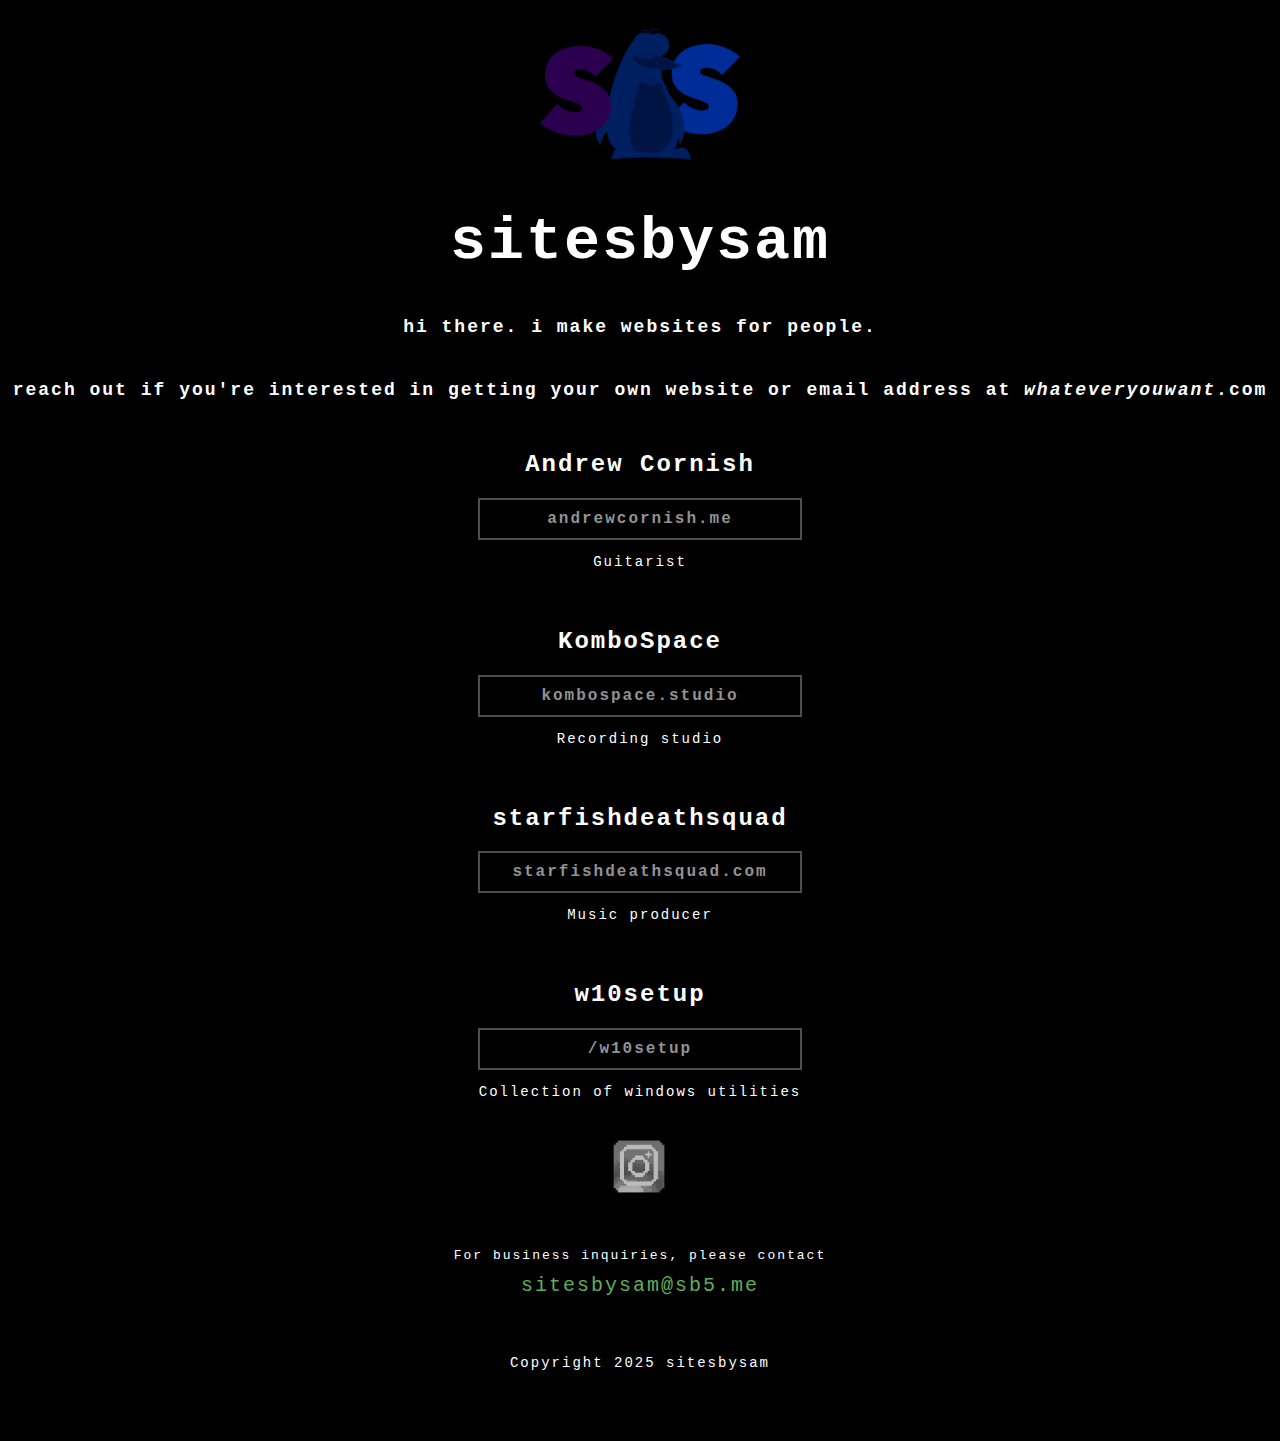
<file: index.html>
<html lang="en">
<head>
    <meta charset="UTF-8">
    <meta name="viewport" content="width=device-width, initial-scale=1.0">
    <!-- <link rel="stylesheet" href="styles.css"> -->
    <title>sitesbysam</title>
</head>
<body>
    
    <!-- Profile picture-->
    <img src="assets/logo.png" alt="logo" class="logo">

    <!-- Header text-->
    <div class="header-text">
        <h1>sitesbysam</h1>
        <h3>hi there. i make websites for people.</h3>
        <h3>reach out if you're interested in getting your own website or email address at <i>whateveryouwant</i>.com</h3>
    </div>

    <!-- Links-->

    <!-- <h2>Open Jam</h2>
    <a href="https://sambuddy.me" class="links">sambuddy.me</a>
    <p>Event landing page for open jam in Boston (WordPress)</p> -->

    <!-- <h2>Middlesex4MentalHealth</h2>
    <a href="https://middlesex4mentalhealth.org" class="links">middlesex4mentalhealth.org</a>
    <p>Local mental health resource site (WordPress)</p> -->

    <h2>Andrew Cornish</h2>
    <a href="https://andrewcornish.me" class="links">andrewcornish.me</a>
    <p>Guitarist</p>

    <h2>KomboSpace</h2>
    <a href="https://kombospace.studio" class="links">kombospace.studio</a>
    <p>Recording studio</p>

    <h2>starfishdeathsquad</h2>
    <a href="https://starfishdeathsquad.com" class="links">starfishdeathsquad.com</a>
    <p>Music producer</p>
    
    <!-- <h2>New England Melee</h2>
    <a href="https://newenglandmelee.github.io" class="links">newenglandmelee.github.io</a>
    <p>Regional video game scene</p> -->

    <h2>w10setup</h2>
    <a href="w10setup/index.html" class="links">/w10setup</a>
    <p>Collection of windows utilities</p>

    <!-- <div class="icons"> -->
        <a class="icons" id="instagram-link" href="https://www.instagram.com/sitesbysam.dev/"><img id="instagram-img" src="assets/instagram-grayscale.png"></a>
    <!-- </div> -->
    
    <div class="bottom-text">
        For business inquiries, please contact<br>
        <a class="email" href="mailto:sitesbysam@sb5.me">sitesbysam@sb5.me</a>
    </div>

    <div class="footer">
        <p>Copyright 2025 sitesbysam</p>
    </div>
 
</body>

<style>
    /* @font-face {
        font-family: 'dpcomic';
        font-style: normal;
        font-weight: normal;
        src: local('dpcomic'), url('assets/Fonts/dpcomic/dpcomic.ttf') format('ttf');
    } */
    @font-face {
        font-family: 'dpcomic';
        src: url(assets/fonts/dpcomic/dpcomic.ttf);
    }
    @font-face {
        font-family: 'yoster';
        src: local('yoster'), url(assets/fonts/yoster-island/yoster.ttf) format('woff');
    }

    body {
        background: rgb(0, 0, 0);
        /* background-image: url('assets/background.png'); */
        color: #fff;
        font-family: monospace;
        text-align: center;
        letter-spacing: 2px;
    }

    img {
        border-radius: 0%;
        scale: 100%;
    }

    h2 {
        font-size: 24px;
        padding-top: 18px;
    }

    h3 {
        font-family: monospace;
        font-size: 18px;
    }

    p {
        font-size: 14px;
        padding-bottom: 20px;
    }

    .logo {
        display: block;
        padding-top: 20px;
        margin-left: auto;
        margin-right: auto;
        margin-top: auto;
        height: auto;
        max-width: 200px;
    }

    .header-text {
        padding-top: 20px;
        line-height: 150%;
        font-weight: bold;
        font-size: 30px;
        /* font-family: 'yoster'; */
    }

    .links {
        text-align: center;
        font-size: 16px;
        font-weight: bolder;
        margin-top: 18px;
        padding: 10px;
        border: 1px solid rgb(78, 78, 78);
        border-width: 2px;
        max-width: 300px;
        display: block;
        margin-left: auto;
        margin-right: auto;
        color: rgb(146, 146, 146);
        transition: color 1s; 
        text-decoration: none;
        background: rgba(96, 173, 89, 0);
        font-family: monospace;
    }

    .socials {
        text-align: center;
        font-size: 20px;
        color: rgb(170, 170, 170);
        transition: 200ms; 
        text-decoration: none;
    }

    .links:hover {
        color: rgb(255, 255, 255);
        background: rgba(0, 0, 0, 0);
        border: solid 2px #fff;
        /* background: rgb(96,173,89); */
        /* background: radial-gradient(circle, rgba(96,173,89,1) 4%, rgba(61, 116, 56, 0.824) 69%, rgba(96,173,89,0.22460322019432777) 75%, rgba(96,173,89,0) 88%);  */
    }


    .icons {
        display: block;
        /* border: 1px solid white; */
        margin-left: auto;
        margin-right: auto;
    }

    #instagram-link {
        display: block;
        max-width: 75px;
        max-height: 75px;
        margin-left: auto;
        margin-right: auto;
        /* background-image: url(assets/background-blurred.jpg); */
        /* border-radius: 10px; */
    } #instagram-img {
        display: block;
        max-width: 75px;
        max-height: 75px;
        opacity: 0.75;
    } #instagram-img:hover {
        opacity: 1;
    }

    .bottom-text {
        line-height: 10px;
        padding-bottom: 20px;
        text-align: center;
        margin-top: 40px;
        line-height: 30px;
        /* font-weight: bold; */
    }

    p.bottom-text {
        font-size: 14px;
    }

    .email {
        text-decoration: none;
        font-size: 20px;
        color: rgb(96, 173, 89);
        transition: color 200ms; 
    } .email:hover {
        color: #fff;
    }

    .footer {
        text-align: center;
        padding: 20px;
    }
</style>

</html>
</file>
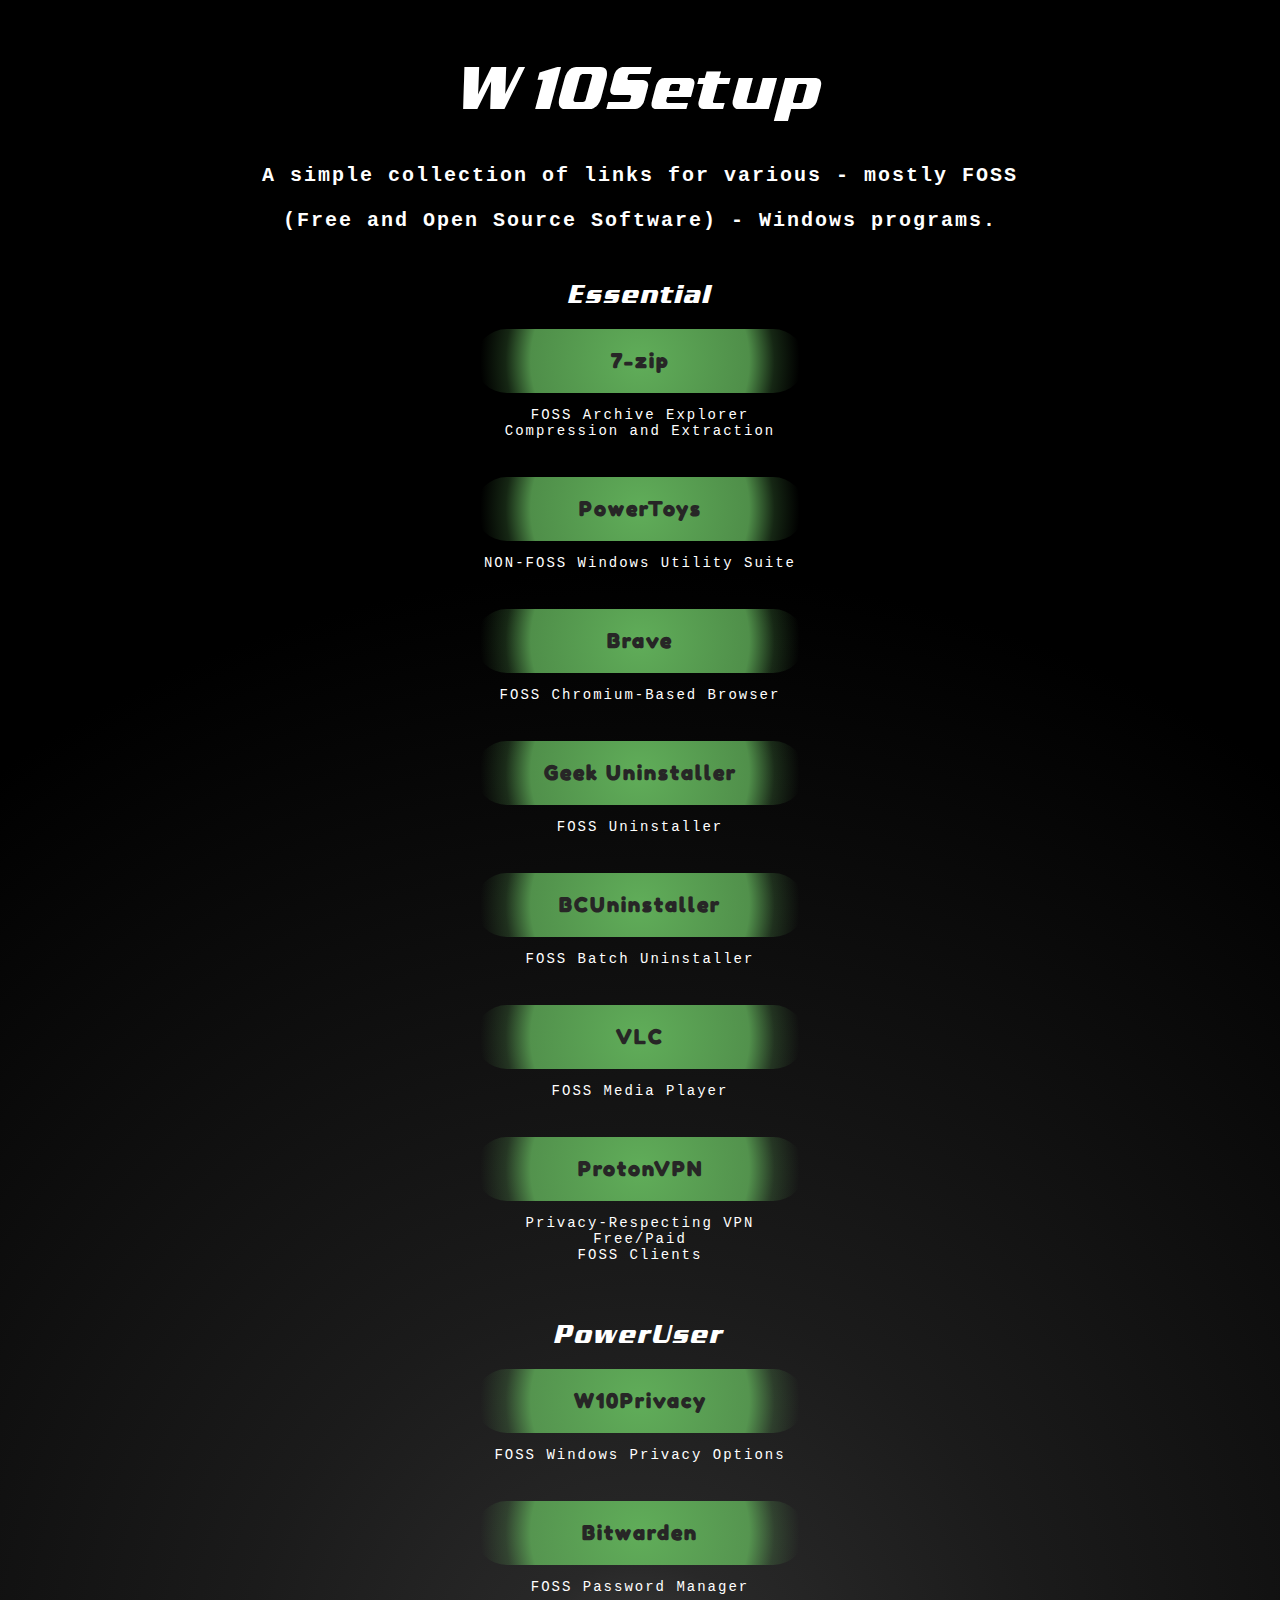
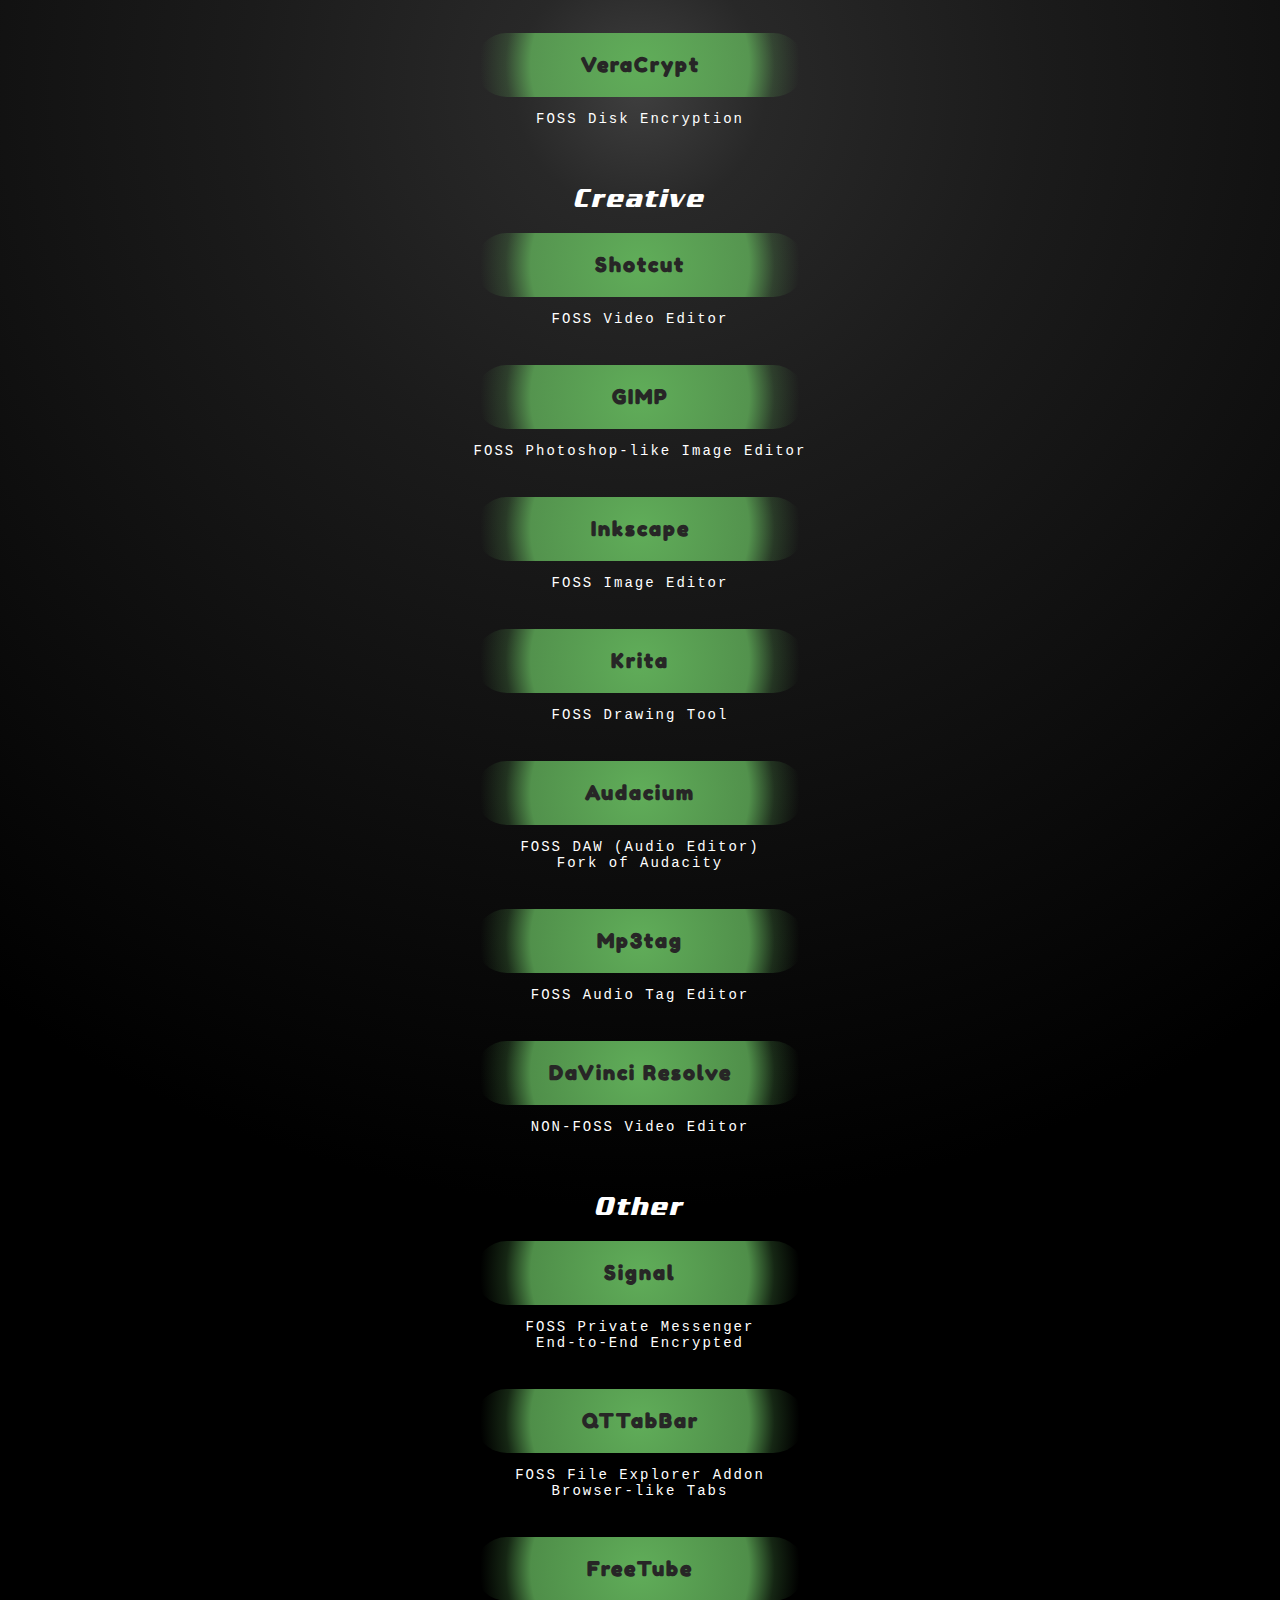
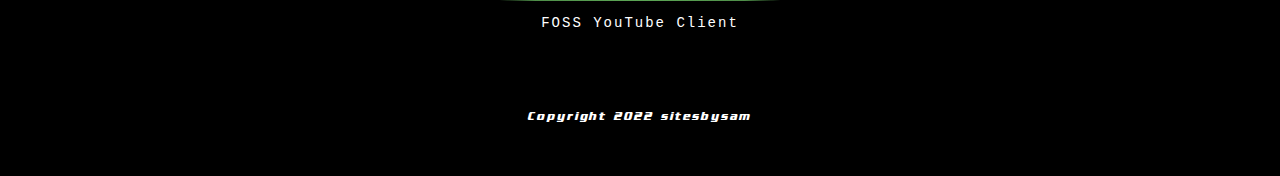
<file: w10setup/index.html>
<html lang="en">
<head>
    <meta charset="UTF-8">
    <meta name="viewport" content="width=device-width, initial-scale=1.0">
    <!-- <link rel="stylesheet" href="styles.css"> -->
    <title>W10Setup</title>
</head>
<body>
    
    <!-- Profile picture-->
    <!-- <img src="assets/logo.png" alt="profile picture" class="logo"> -->

    <!-- Header text-->
    <div class="header-text">
        <h1>W10Setup</h1>
        <h3>A simple collection of links for various - mostly FOSS (Free and Open Source Software) - Windows programs.</h3>
    </div>

    <!-- Links-->
    <h2>Essential</h2>
    <a href="https://www.7-zip.org/download.html" class="links">7-zip</a>
    <p>FOSS Archive Explorer<br>Compression and Extraction</p>
    <a href="https://docs.microsoft.com/en-us/windows/powertoys/" class="links">PowerToys</a>
    <p>NON-FOSS Windows Utility Suite</p>
    <a href="https://brave.com/download/" class="links">Brave</a>
    <p>FOSS Chromium-Based Browser</p>
    <a href="https://geekuninstaller.com/download" class="links">Geek Uninstaller</a>
    <p>FOSS Uninstaller</p>
    <a href="https://www.bcuninstaller.com/" class="links">BCUninstaller</a>
    <p>FOSS Batch Uninstaller</p>
    <a href="https://www.videolan.org/vlc/download-windows.html" class="links">VLC</a>
    <p>FOSS Media Player</p>
    <a href="https://protonvpn.com/" class="links">ProtonVPN</a>
    <p>Privacy-Respecting VPN<br>Free/Paid<br>FOSS Clients</p>

    <h2>PowerUser</h2>
    <a href="https://www.w10privacy.de/deutsch-start/download/" class="links">W10Privacy</a>
    <p>FOSS Windows Privacy Options</p>
    <a href="https://bitwarden.com/download/" class="links">Bitwarden</a>
    <p>FOSS Password Manager</p>
    <a href="https://www.veracrypt.fr/code/VeraCrypt/" class="links">VeraCrypt</a>
    <p>FOSS Disk Encryption</p>

    <h2>Creative</h2>
    <a href="https://github.com/mltframework/shotcut/releases" class="links">Shotcut</a>
    <p>FOSS Video Editor</p>
    <a href="https://www.gimp.org/downloads/" class="links">GIMP</a>
    <p>FOSS Photoshop-like Image Editor</p>
    <a href="https://inkscape.org/release" class="links">Inkscape</a>
    <p>FOSS Image Editor</p>
    <a href="https://krita.org/en/download/krita-desktop/" class="links">Krita</a>
    <p>FOSS Drawing Tool</p>
    <a href="https://github.com/SartoxSoftware/audacium/releases/latest" class="links">Audacium</a>
    <p>FOSS DAW (Audio Editor)<br>Fork of Audacity</p>
    <a href="https://www.mp3tag.de/en/download.html" class="links">Mp3tag</a>
    <p>FOSS Audio Tag Editor</p>
    <a href="https://www.blackmagicdesign.com/products/davinciresolve/" class="links">DaVinci Resolve</a>
    <p>NON-FOSS Video Editor</p>

    <h2>Other</h2>
    <a href="https://signal.org/en/download/" class="links">Signal</a>
    <p>FOSS Private Messenger<br>End-to-End Encrypted</p>
    <a href="http://qttabbar.wikidot.com/" class="links">QTTabBar</a>
    <p>FOSS File Explorer Addon<br>Browser-like Tabs</p>
    <a href="https://freetubeapp.io/" class="links">FreeTube</a>
    <p>FOSS YouTube Client</p>

    <div class="footer">
        <h6>Copyright 2022 sitesbysam</h6>
    </div>
 
</body>

<style>
    @font-face {
        font-family: 'body';
        font-style: normal;
        font-weight: normal;
        src: local('body'), url('../assets/Fonts/entsani.woff') format('woff');
    }
    @font-face {
        font-family: 'links';
        src: url(../assets/Fonts/FredokaOne-Regular.ttf);
    }

    body {
        background: rgb(63,63,63);
        background: radial-gradient(circle, rgba(63,63,63,1) 0%, rgba(40,40,40,1) 7%, rgba(27,27,27,1) 22%, rgba(0,0,0,1) 62%); 
        color: #fff;
        font-family: 'body';
        text-align: center;
        letter-spacing: 2px;
    }

    img {
        border-radius: 0%;
        scale: 100%;
    }

    h2 {
        font-size: 24px;
        padding-top: 18px;
    }

    h3 {
        font-family: monospace;
        font-size: 20px;
        margin-left: 20%;
        margin-right: 20%;
    }

    p {
        font-family: monospace;
        font-size: 14px;
        padding-bottom: 20px;
    }

    .logo {
        display: block;
        padding-top: 20px;
        margin-left: auto;
        margin-right: auto;
        margin-top: auto;
        height: auto;
        max-width: 200px;
    }

    .header-text {
        padding-top: 20px;
        line-height: 150%;
        font-weight: bold;
        font-size: 30px;
    }

    .login {
        line-height: 250%;
        font-size: 20px;
        text-decoration: none;
        color: gray;
        transition: color 200ms; 
    }
    .login:hover {
        color: rgb(255, 255, 255);
    }

    .links {
        font-family: 'links';
        text-align: center;
        font-size: 20px;
        font-weight: bolder;
        margin-top: 18px;
        padding: 20px;
        /* border: 1px solid rgb(78, 78, 78);
        border-width: 2px; */
        width: 290px;
        display: block;
        margin-left: auto;
        margin-right: auto;
        border-radius: 40px;
        color: rgb(39, 38, 38);
        transition: color 1s; 
        text-decoration: none;
        background: rgb(96,173,89);
        background: radial-gradient(circle, rgba(96,173,89,1) 0%, rgba(96,173,89,0.8240429961046919) 65%, rgba(96,173,89,0.22460322019432777) 80%, rgba(96,173,89,0) 95%); 
    }

    .socials {
        text-align: center;
        font-size: 20px;
        color: rgb(170, 170, 170);
        transition: color 200ms; 
        text-decoration: none;
    }

    .links:hover {
        color: rgb(255, 255, 255);
        background: rgba(0, 0, 0, 0);
        /* background: rgb(96,173,89); */
        /* background: radial-gradient(circle, rgba(96,173,89,1) 4%, rgba(61, 116, 56, 0.824) 69%, rgba(96,173,89,0.22460322019432777) 75%, rgba(96,173,89,0) 88%);  */
    }

    .socials:hover {
        color: rgb(255, 255, 255);
    }

    .bottom-text {
        line-height: 10px;
        padding-bottom: 20px;
        text-align: center;
        margin-top: 40px;
        /* font-weight: bold; */
    }

    p.bottom-text {
        font-size: 14px;

    }

    .email {
        text-decoration: none;
        font-size: 20px;
        color: rgb(96, 173, 89);
        transition: color 200ms; 
    }
    .login:hover {
        color: rgb(255, 255, 255);
    }

    .footer {
        text-align: center;
        padding: 20px;
    }
</style>

</html>
</file>
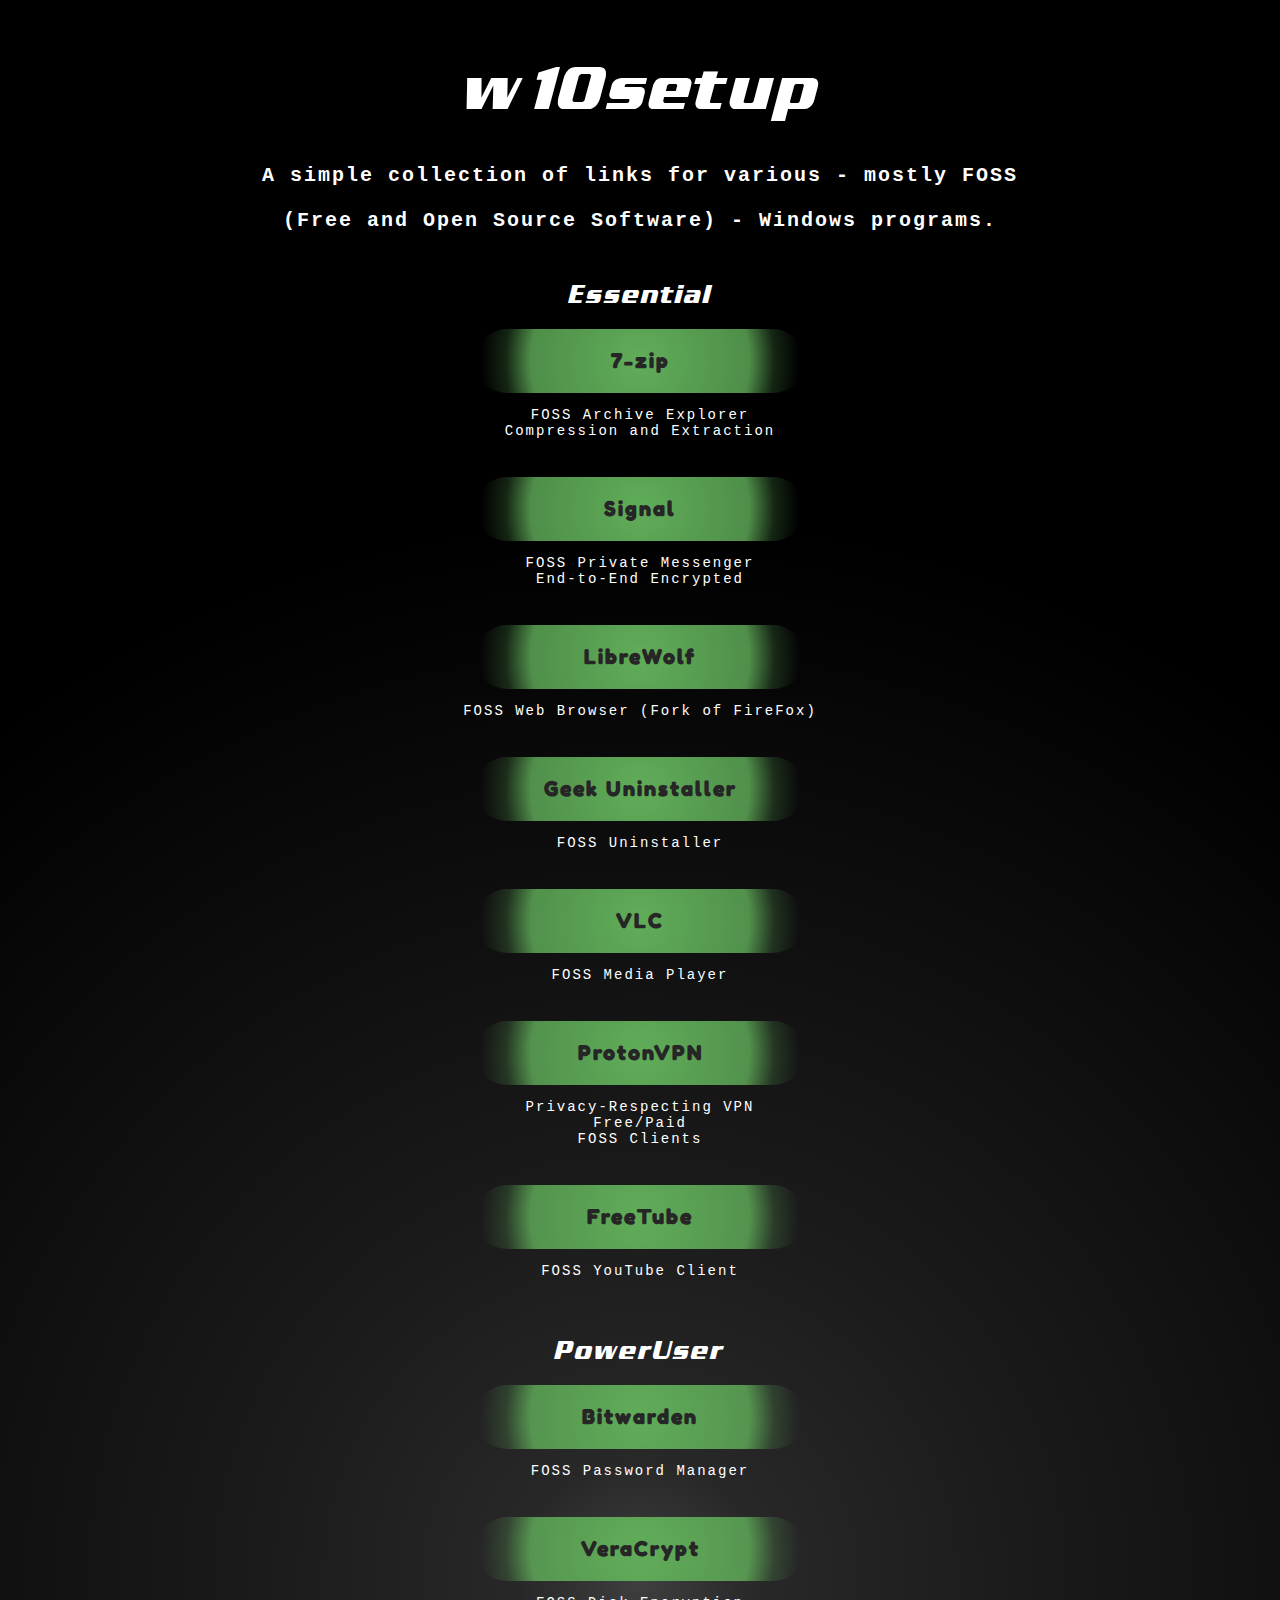
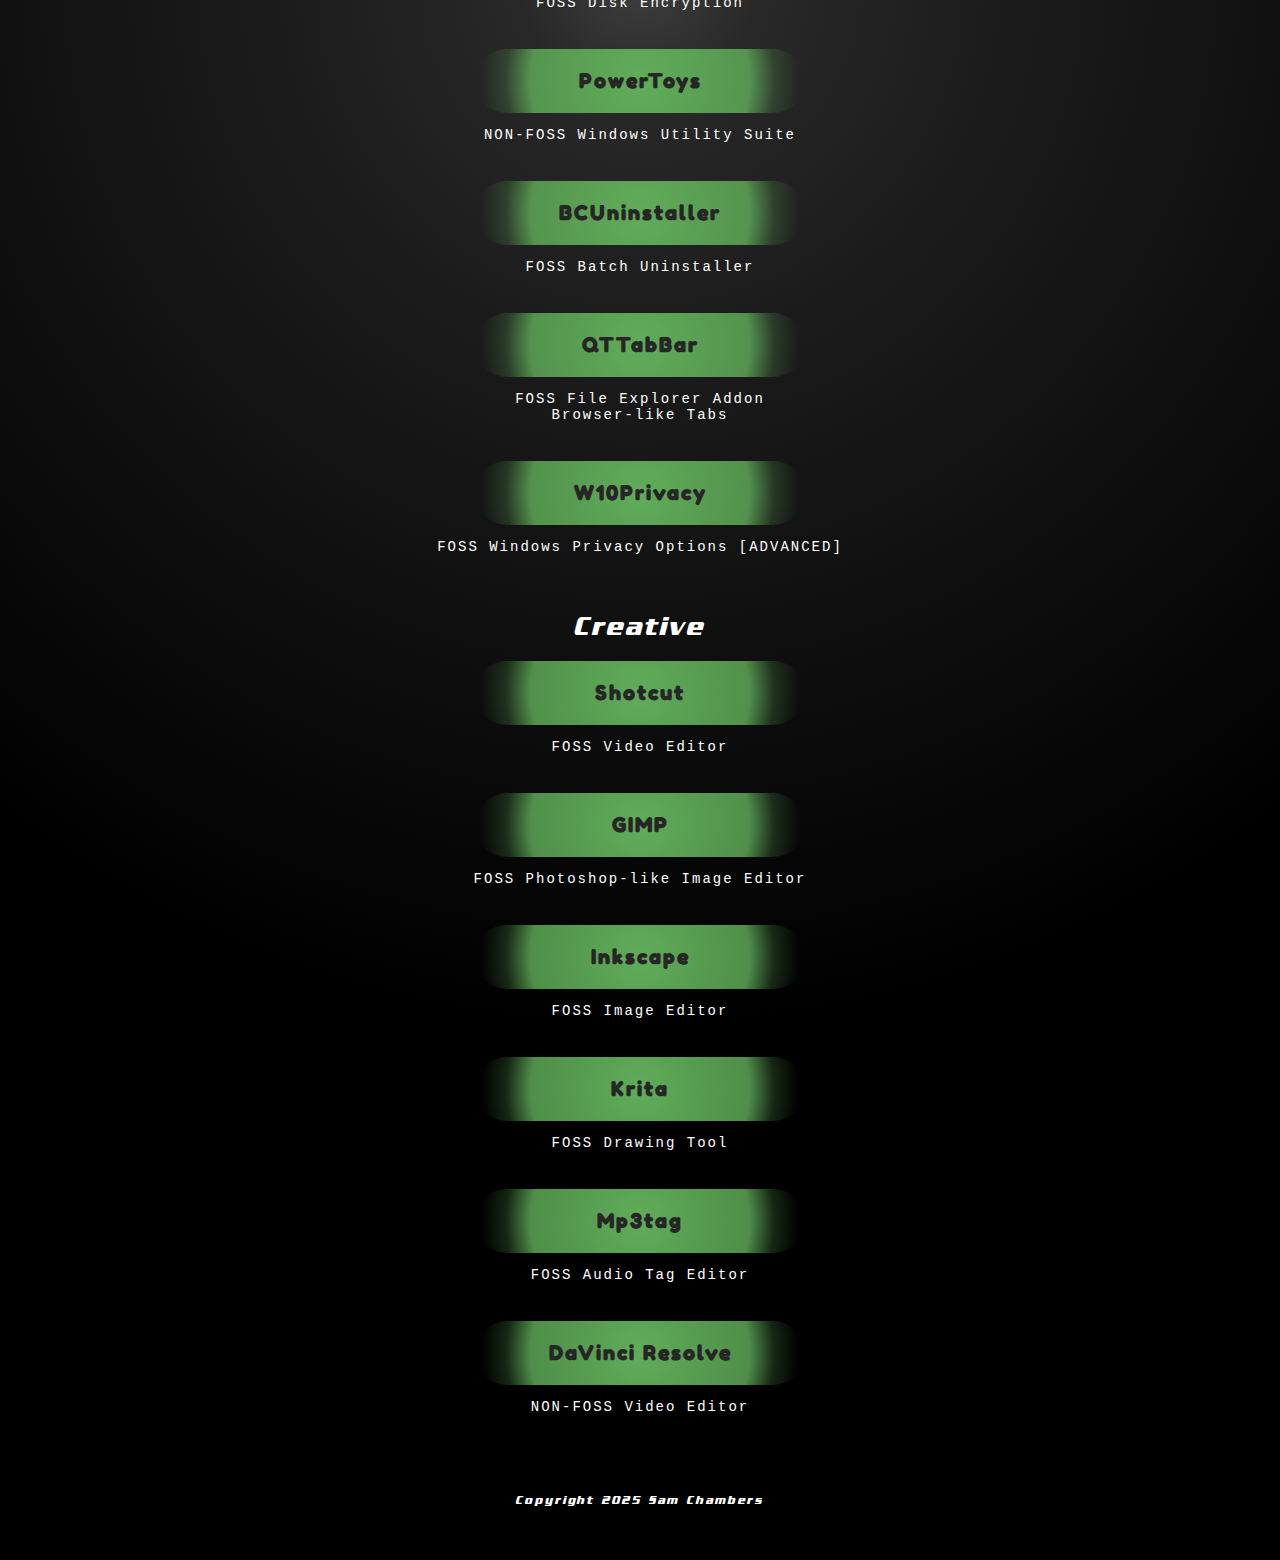
<file: w10setup.html>
<html lang="en">
<head>
    <meta charset="UTF-8">
    <meta name="viewport" content="width=device-width, initial-scale=1.0">
    <!-- <link rel="stylesheet" href="styles.css"> -->
    <title>w10setup</title>
</head>
<body>
    
    <!-- Profile picture-->
    <!-- <img src="assets/logo.png" alt="profile picture" class="logo"> -->

    <!-- Header text-->
    <div class="header-text">
        <h1>w10setup</h1>
        <h3>A simple collection of links for various - mostly FOSS (Free and Open Source Software) - Windows programs.</h3>
    </div>

    <!-- Links-->
    <h2>Essential</h2>
    <a href="https://www.7-zip.org/download.html" class="links">7-zip</a>
    <p>FOSS Archive Explorer<br>Compression and Extraction</p>
    <a href="https://signal.org/en/download/" class="links">Signal</a>
    <p>FOSS Private Messenger<br>End-to-End Encrypted</p>
    <a href="https://librewolf.net/installation/windows/" class="links">LibreWolf</a>
    <p>FOSS Web Browser (Fork of FireFox)</p>
    <a href="https://geekuninstaller.com/download" class="links">Geek Uninstaller</a>
    <p>FOSS Uninstaller</p>
    <a href="https://www.videolan.org/vlc/download-windows.html" class="links">VLC</a>
    <p>FOSS Media Player</p>
    <a href="https://protonvpn.com/" class="links">ProtonVPN</a>
    <p>Privacy-Respecting VPN<br>Free/Paid<br>FOSS Clients</p>
    <a href="https://freetubeapp.io/" class="links">FreeTube</a>
    <p>FOSS YouTube Client</p>

    <h2>PowerUser</h2>
    <a href="https://bitwarden.com/download/" class="links">Bitwarden</a>
    <p>FOSS Password Manager</p>
    <a href="https://www.veracrypt.fr/code/VeraCrypt/" class="links">VeraCrypt</a>
    <p>FOSS Disk Encryption</p>
    <a href="https://docs.microsoft.com/en-us/windows/powertoys/" class="links">PowerToys</a>
    <p>NON-FOSS Windows Utility Suite</p>
    <a href="https://www.bcuninstaller.com/" class="links">BCUninstaller</a>
    <p>FOSS Batch Uninstaller</p>
    <a href="http://qttabbar.wikidot.com/" class="links">QTTabBar</a>
    <p>FOSS File Explorer Addon<br>Browser-like Tabs</p>
    <a href="https://www.w10privacy.de/deutsch-start/download/" class="links">W10Privacy</a>
    <p>FOSS Windows Privacy Options [ADVANCED]</p>

    <h2>Creative</h2>
    <a href="https://github.com/mltframework/shotcut/releases" class="links">Shotcut</a>
    <p>FOSS Video Editor</p>
    <a href="https://www.gimp.org/downloads/" class="links">GIMP</a>
    <p>FOSS Photoshop-like Image Editor</p>
    <a href="https://inkscape.org/release" class="links">Inkscape</a>
    <p>FOSS Image Editor</p>
    <a href="https://krita.org/en/download/krita-desktop/" class="links">Krita</a>
    <p>FOSS Drawing Tool</p>
    <a href="https://www.mp3tag.de/en/download.html" class="links">Mp3tag</a>
    <p>FOSS Audio Tag Editor</p>
    <a href="https://www.blackmagicdesign.com/products/davinciresolve/" class="links">DaVinci Resolve</a>
    <p>NON-FOSS Video Editor</p>

    <div class="footer">
        <h6>Copyright 2025 Sam Chambers</h6>
    </div>
 
</body>

<style>
    @font-face {
        font-family: 'body';
        font-style: normal;
        font-weight: normal;
        src: local('body'), url('assets/Fonts/entsani.woff') format('woff');
    }
    @font-face {
        font-family: 'links';
        src: url(assets/Fonts/FredokaOne-Regular.ttf);
    }

    body {
        background: rgb(63,63,63);
        background: radial-gradient(circle, rgba(63,63,63,1) 0%, rgba(40,40,40,1) 7%, rgba(27,27,27,1) 22%, rgba(0,0,0,1) 62%); 
        color: #fff;
        font-family: 'body';
        text-align: center;
        letter-spacing: 2px;
    }

    img {
        border-radius: 0%;
        scale: 100%;
    }

    h2 {
        font-size: 24px;
        padding-top: 18px;
    }

    h3 {
        font-family: monospace;
        font-size: 20px;
        margin-left: 20%;
        margin-right: 20%;
    }

    p {
        font-family: monospace;
        font-size: 14px;
        padding-bottom: 20px;
    }

    .logo {
        display: block;
        padding-top: 20px;
        margin-left: auto;
        margin-right: auto;
        margin-top: auto;
        height: auto;
        max-width: 200px;
    }

    .header-text {
        padding-top: 20px;
        line-height: 150%;
        font-weight: bold;
        font-size: 30px;
    }

    .login {
        line-height: 250%;
        font-size: 20px;
        text-decoration: none;
        color: gray;
        transition: color 200ms; 
    }
    .login:hover {
        color: rgb(255, 255, 255);
    }

    .links {
        font-family: 'links';
        text-align: center;
        font-size: 20px;
        font-weight: bolder;
        margin-top: 18px;
        padding: 20px;
        /* border: 1px solid rgb(78, 78, 78);
        border-width: 2px; */
        width: 290px;
        display: block;
        margin-left: auto;
        margin-right: auto;
        border-radius: 40px;
        color: rgb(39, 38, 38);
        transition: color 1s; 
        text-decoration: none;
        background: rgb(96,173,89);
        background: radial-gradient(circle, rgba(96,173,89,1) 0%, rgba(96,173,89,0.8240429961046919) 65%, rgba(96,173,89,0.22460322019432777) 80%, rgba(96,173,89,0) 95%); 
    }

    .socials {
        text-align: center;
        font-size: 20px;
        color: rgb(170, 170, 170);
        transition: color 200ms; 
        text-decoration: none;
    }

    .links:hover {
        color: rgb(255, 255, 255);
        background: rgba(0, 0, 0, 0);
        /* background: rgb(96,173,89); */
        /* background: radial-gradient(circle, rgba(96,173,89,1) 4%, rgba(61, 116, 56, 0.824) 69%, rgba(96,173,89,0.22460322019432777) 75%, rgba(96,173,89,0) 88%);  */
    }

    .socials:hover {
        color: rgb(255, 255, 255);
    }

    .bottom-text {
        line-height: 10px;
        padding-bottom: 20px;
        text-align: center;
        margin-top: 40px;
        /* font-weight: bold; */
    }

    p.bottom-text {
        font-size: 14px;

    }

    .email {
        text-decoration: none;
        font-size: 20px;
        color: rgb(96, 173, 89);
        transition: color 200ms; 
    }
    .login:hover {
        color: rgb(255, 255, 255);
    }

    .footer {
        text-align: center;
        padding: 20px;
    }
</style>

</html>
</file>
